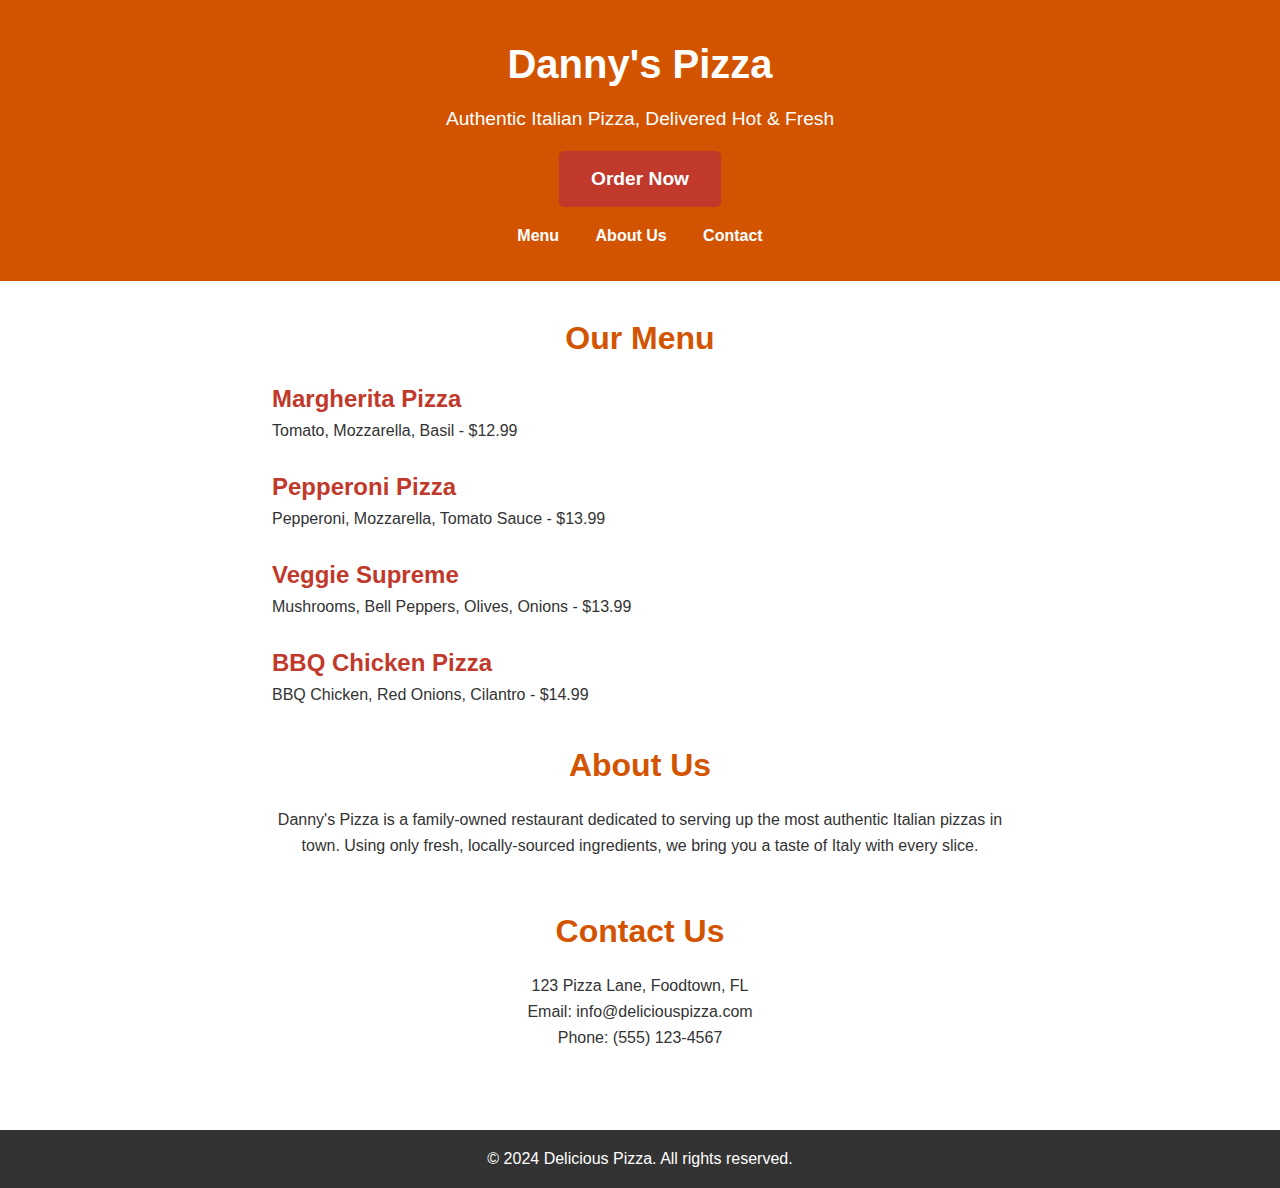
<file: index.html>
<!DOCTYPE html>
<html lang="en">
<head>
  <meta charset="UTF-8">
  <meta name="viewport" content="width=device-width, initial-scale=1.0">
  <title>Dannys Pizza - Your Local Pizzeria</title>
  <link rel="stylesheet" href="styles.css">
</head>
<body>
  <!-- Header Section -->
  <header class="header">
    <h1>Danny's Pizza</h1>
    <p>Authentic Italian Pizza, Delivered Hot & Fresh</p>
    <a href="https://app.linkfinch.com/link?d=https%3A%2F%2Fdannys-pizza.shop%2Forder.html&l=4e6631" class="order-button">Order Now</a> <!-- Order Now button -->
    <nav>
      <a href="#menu">Menu</a>
      <a href="#about">About Us</a>
      <a href="#contact">Contact</a>
    </nav>
  </header>

  <!-- Main Content Section -->
  <main>
    <!-- Menu Section -->
    <section id="menu" class="menu-section">
      <h2>Our Menu</h2>
      <div class="menu-item">
        <h3>Margherita Pizza</h3>
        <p>Tomato, Mozzarella, Basil - $12.99</p>
      </div>
      <div class="menu-item">
        <h3>Pepperoni Pizza</h3>
        <p>Pepperoni, Mozzarella, Tomato Sauce - $13.99</p>
      </div>
      <div class="menu-item">
        <h3>Veggie Supreme</h3>
        <p>Mushrooms, Bell Peppers, Olives, Onions - $13.99</p>
      </div>
      <div class="menu-item">
        <h3>BBQ Chicken Pizza</h3>
        <p>BBQ Chicken, Red Onions, Cilantro - $14.99</p>
      </div>
    </section>

    <!-- About Section -->
    <section id="about" class="about-section">
      <h2>About Us</h2>
      <p>Danny's Pizza is a family-owned restaurant dedicated to serving up the most authentic Italian pizzas in town. 
      Using only fresh, locally-sourced ingredients, we bring you a taste of Italy with every slice.</p>
    </section>

    <!-- Contact Section -->
    <section id="contact" class="contact-section">
      <h2>Contact Us</h2>
      <p>123 Pizza Lane, Foodtown, FL</p>
      <p>Email: info@deliciouspizza.com</p>
      <p>Phone: (555) 123-4567</p>
    </section>
  </main>

  <!-- Footer Section -->
  <footer>
    <p>&copy; 2024 Delicious Pizza. All rights reserved.</p>
  </footer>
</body>
</html>
</file>
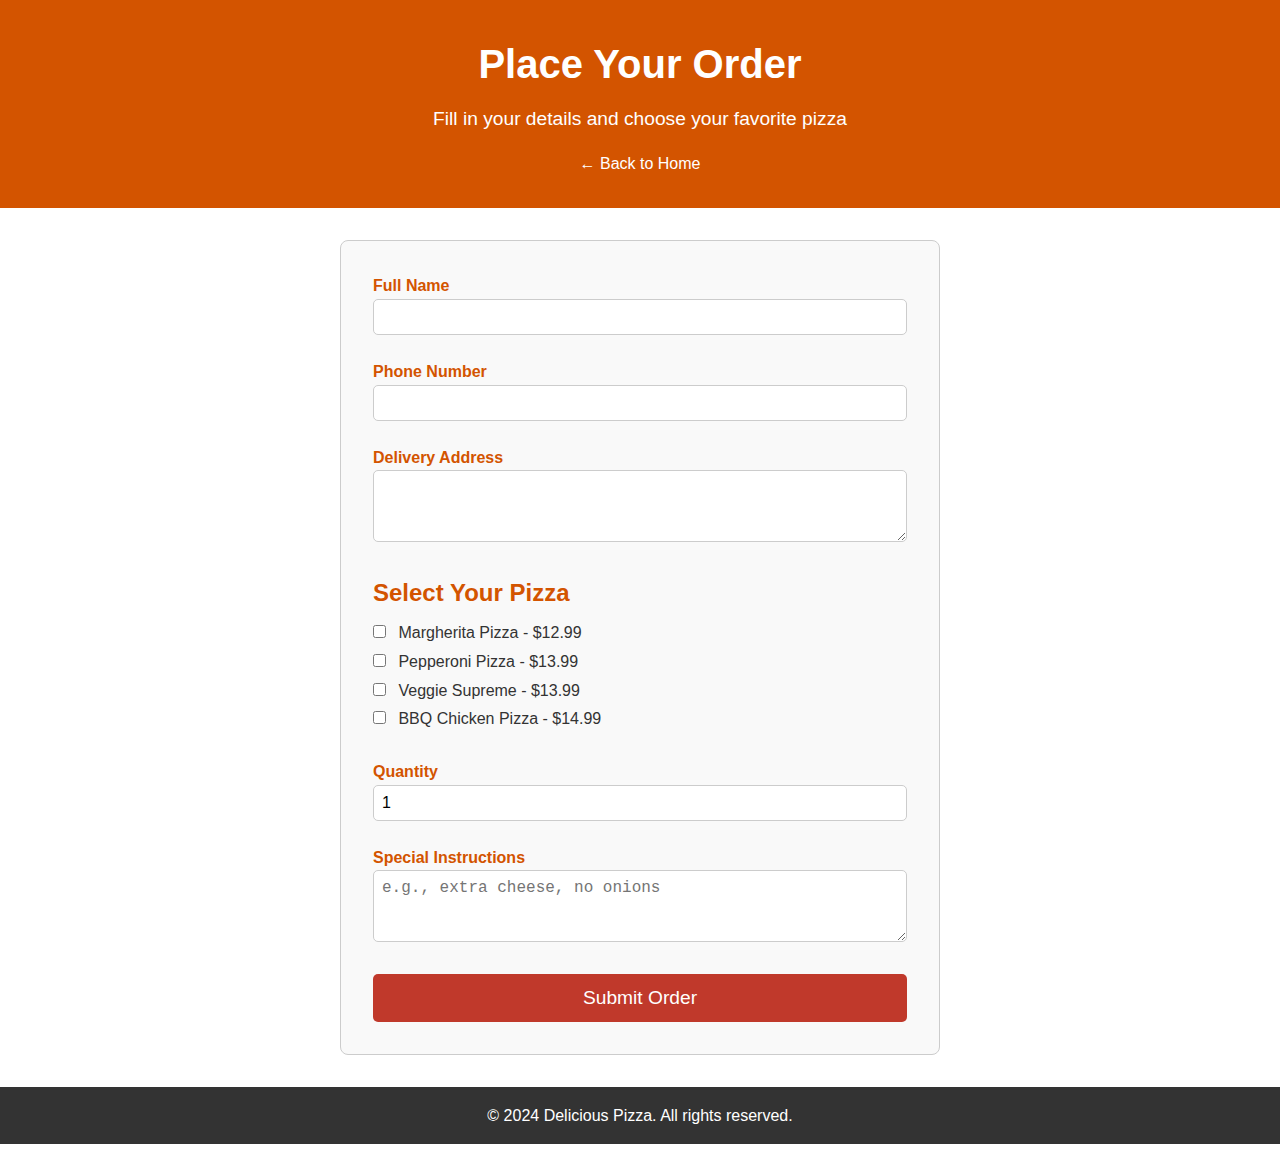
<file: order.html>
<!DOCTYPE html>
<html lang="en">
<head>
  <meta charset="UTF-8">
  <meta name="viewport" content="width=device-width, initial-scale=1.0">
  <title>Place Your Order - Delicious Pizza</title>
  <link rel="stylesheet" href="order-styles.css">
</head>
<body>
  <!-- Header Section -->
  <header class="header">
    <h1>Place Your Order</h1>
    <p>Fill in your details and choose your favorite pizza</p>
    <a href="index.html" class="back-button">← Back to Home</a>
  </header>

  <!-- Order Form Section -->
  <main>
    <section class="order-section">
      <form action="#" method="POST" class="order-form">
        <!-- Customer Details -->
        <div class="form-group">
          <label for="name">Full Name</label>
          <input type="text" id="name" name="name" required>
        </div>

        <div class="form-group">
          <label for="phone">Phone Number</label>
          <input type="tel" id="phone" name="phone" required>
        </div>

        <div class="form-group">
          <label for="address">Delivery Address</label>
          <textarea id="address" name="address" rows="3" required></textarea>
        </div>

        <!-- Menu Selection -->
        <div class="menu-group">
          <h2>Select Your Pizza</h2>

          <label>
            <input type="checkbox" name="menu[]" value="Margherita Pizza - $12.99">
            Margherita Pizza - $12.99
          </label>

          <label>
            <input type="checkbox" name="menu[]" value="Pepperoni Pizza - $13.99">
            Pepperoni Pizza - $13.99
          </label>

          <label>
            <input type="checkbox" name="menu[]" value="Veggie Supreme - $13.99">
            Veggie Supreme - $13.99
          </label>

          <label>
            <input type="checkbox" name="menu[]" value="BBQ Chicken Pizza - $14.99">
            BBQ Chicken Pizza - $14.99
          </label>
        </div>

        <!-- Quantity Selection -->
        <div class="form-group">
          <label for="quantity">Quantity</label>
          <input type="number" id="quantity" name="quantity" min="1" max="10" value="1" required>
        </div>

        <!-- Special Instructions -->
        <div class="form-group">
          <label for="instructions">Special Instructions</label>
          <textarea id="instructions" name="instructions" rows="3" placeholder="e.g., extra cheese, no onions"></textarea>
        </div>

        <!-- Submit Button -->
        <button type="submit" class="order-button">Submit Order</button>
      </form>
    </section>
  </main>

  <!-- Footer Section -->
  <footer>
    <p>&copy; 2024 Delicious Pizza. All rights reserved.</p>
  </footer>
</body>
</html>
</file>
<file: styles.css>
/* General Styles */
* {
    margin: 0;
    padding: 0;
    box-sizing: border-box;
  }
  
  body {
    font-family: Arial, sans-serif;
    line-height: 1.6;
    color: #333;
  }
  
  /* Header Section */
  .header {
    background-color: #d35400;
    color: white;
    text-align: center;
    padding: 2rem 0;
  }
  
  .header h1 {
    font-size: 2.5rem;
    margin-bottom: 0.5rem;
  }
  
  .header p {
    font-size: 1.2rem;
  }
  
  .header nav {
    margin-top: 1rem;
  }
  
  .header nav a {
    color: white;
    text-decoration: none;
    margin: 0 1rem;
    font-weight: bold;
  }
  
  .header nav a:hover {
    text-decoration: underline;
  }
  
  /* Order Now Button */
  .order-button {
    display: inline-block;
    background-color: #c0392b;
    color: white;
    font-size: 1.2rem;
    font-weight: bold;
    padding: 0.8rem 2rem;
    border-radius: 5px;
    text-decoration: none;
    margin-top: 1rem;
    transition: background-color 0.3s;
  }
  
  .order-button:hover {
    background-color: #a93226;
  }
  
  /* Main Section */
  main {
    padding: 2rem;
    max-width: 800px;
    margin: 0 auto;
  }
  
  /* Menu Section */
  .menu-section h2,
  .about-section h2,
  .contact-section h2 {
    text-align: center;
    font-size: 2rem;
    color: #d35400;
    margin-bottom: 1rem;
  }
  
  .menu-item {
    margin-bottom: 1.5rem;
  }
  
  .menu-item h3 {
    font-size: 1.5rem;
    color: #c0392b;
  }
  
  /* About Section */
  .about-section {
    margin: 2rem 0;
    text-align: center;
  }
  
  /* Contact Section */
  .contact-section {
    text-align: center;
    padding: 1rem 0;
  }
  
  /* Footer Section */
  footer {
    background-color: #333;
    color: white;
    text-align: center;
    padding: 1rem 0;
    margin-top: 2rem;
  }
</file>
<file: order-styles.css>
/* General Styles */
* {
    margin: 0;
    padding: 0;
    box-sizing: border-box;
  }
  
  body {
    font-family: Arial, sans-serif;
    line-height: 1.6;
    color: #333;
  }
  
  /* Header Section */
  .header {
    background-color: #d35400;
    color: white;
    text-align: center;
    padding: 2rem 0;
  }
  
  .header h1 {
    font-size: 2.5rem;
    margin-bottom: 0.5rem;
  }
  
  .header p {
    font-size: 1.2rem;
  }
  
  .back-button {
    display: inline-block;
    color: white;
    text-decoration: none;
    font-size: 1rem;
    margin-top: 1rem;
  }
  
  /* Order Form Section */
  .order-section {
    max-width: 600px;
    margin: 2rem auto;
    padding: 2rem;
    border: 1px solid #ccc;
    border-radius: 8px;
    background-color: #f9f9f9;
  }
  
  .order-form {
    display: flex;
    flex-direction: column;
  }
  
  .form-group, .menu-group {
    margin-bottom: 1.5rem;
  }
  
  .form-group label, .menu-group h2 {
    font-weight: bold;
    margin-bottom: 0.5rem;
    color: #d35400;
  }
  
  input[type="text"],
  input[type="tel"],
  input[type="number"],
  textarea {
    width: 100%;
    padding: 0.5rem;
    border: 1px solid #ccc;
    border-radius: 5px;
    font-size: 1rem;
  }
  
  input[type="checkbox"] {
    margin-right: 0.5rem;
  }
  
  .menu-group label {
    display: block;
    font-size: 1rem;
    margin: 0.2rem 0;
  }
  
  textarea {
    resize: vertical;
  }
  
  /* Order Button */
  .order-button {
    background-color: #c0392b;
    color: white;
    font-size: 1.2rem;
    padding: 0.8rem;
    border: none;
    border-radius: 5px;
    cursor: pointer;
    transition: background-color 0.3s;
  }
  
  .order-button:hover {
    background-color: #a93226;
  }
  
  /* Footer Section */
  footer {
    background-color: #333;
    color: white;
    text-align: center;
    padding: 1rem 0;
    margin-top: 2rem;
  }
</file>
